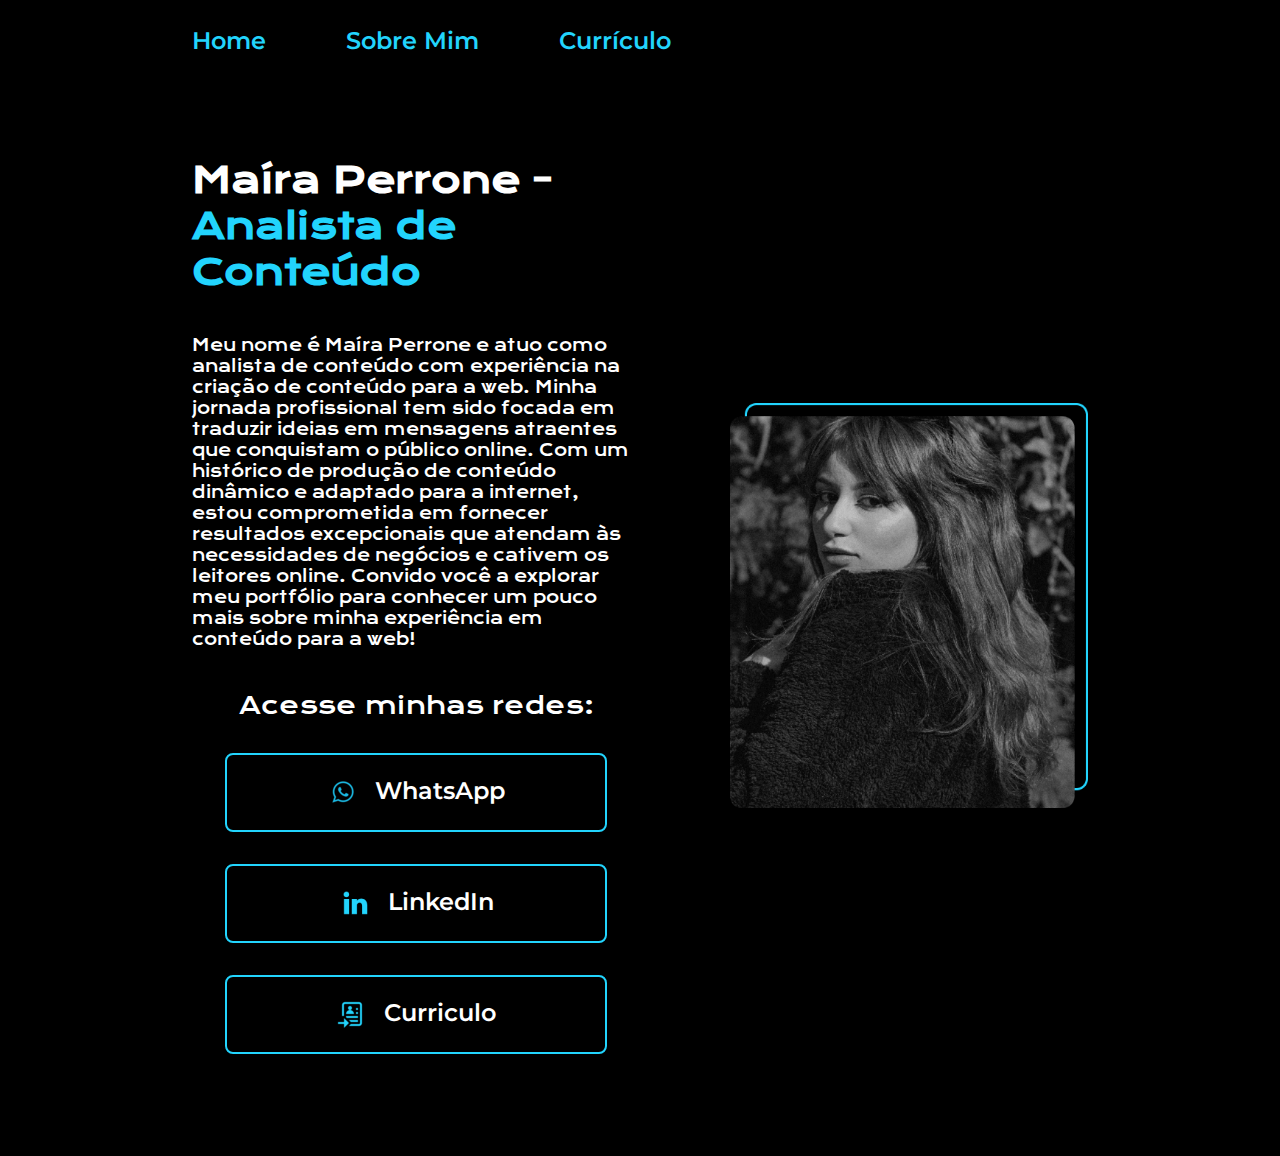
<file: index.html>
<!DOCTYPE html>
<html lang="pt-br">
<head> <meta charset="UTF-8">
    <meta name="viewport" content="width=device-width, initial-scale=1.0">
    <title>MairaPerrone</title>
    <link rel="stylesheet" href="style.css">

</head>
<body>
    <header class="cabecalho"> 
        <nav class="cabecalho_menu">
            <a class="cabecalho_menu_link" href="index.html">Home</a>
            <a class="cabecalho_menu_link" href="about.html">Sobre Mim</a>
           <a class="cabecalho_menu_link" href="Curriculum.html">Currículo</a>
        </nav>
    </header>
    <main class="apresentacao">
        <section class="apresentacao_conteudo">
        <h1 class="apresentacao_titulo"> Maíra Perrone -<strong class="profissao"> Analista de Conteúdo </strong></h1>
        <p class="EXPERIENCIA"> Meu nome é Maíra Perrone e atuo como analista de conteúdo com experiência na criação de conteúdo para a web. Minha jornada profissional tem sido focada em traduzir ideias em mensagens atraentes que conquistam o público online. Com um histórico de produção de conteúdo dinâmico e adaptado para a internet, estou comprometida em fornecer resultados excepcionais que atendam às necessidades de negócios e cativem os leitores online. Convido você a explorar meu portfólio para conhecer um pouco mais sobre minha experiência em conteúdo para a web! </p>
            <div class="apresentacao_links">
                <h2 class="apresentacao_links_titulo">Acesse minhas redes: </h2>
            <a class="apresentacao_links_link" href="https://wa.me/5511920045970"> 
                <img src="/imgs/WPP.png" alt="">
                WhatsApp 
            </a>     
            <a class="apresentacao_links_link" href="https://www.linkedin.com/in/ma%C3%ADra-perrone-35bb72140?utm_source=share&utm_campaign=share_via&utm_content=profile&utm_medium=android_app "> 
                <img src="/imgs/Linkedin.png" alt="">
                LinkedIn 
            </a>     
            <a class="apresentacao_links_link" href="Curriculum.html"> 
                <img src="/imgs/CV.png" alt="">
                Curriculo
            </a>     
            </div>
    </section>
    <img class="apresentacao_imagem" src="/imgs/MAIRA.png" >
    </main>
    <footer> </footer>
</body>

</html>
</file>
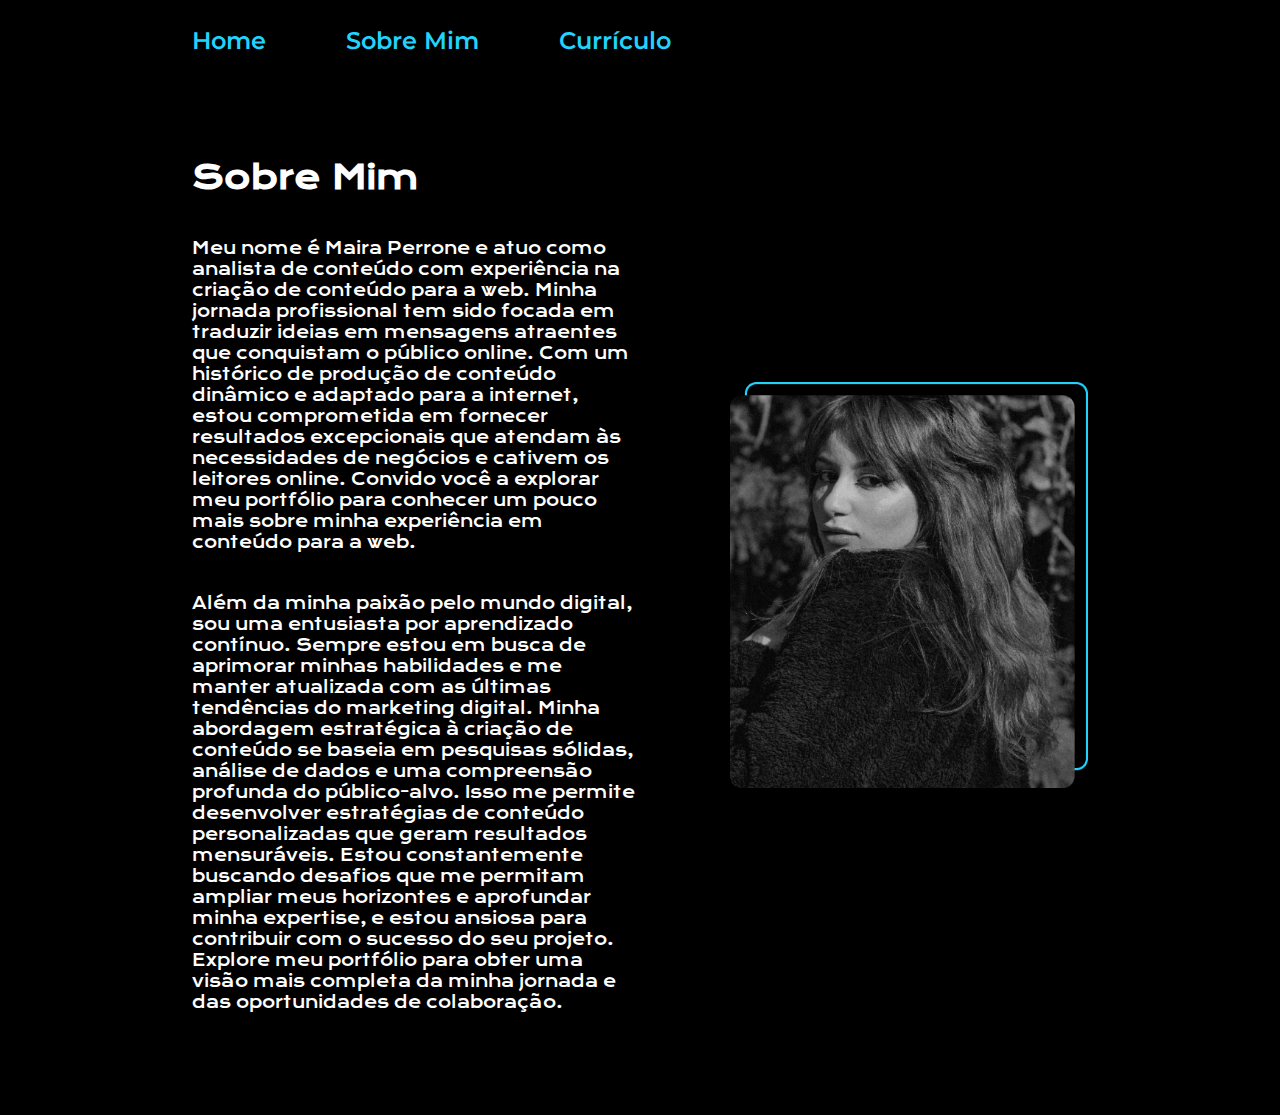
<file: about.html>
<!DOCTYPE html>
<html lang="pt-br">
<head>
    <meta charset="UTF-8">
    <meta name="viewport" content="width=device-width, initial-scale=1.0">
    <title>Sobre Mim</title>
    <link rel="stylesheet" href="style.css">
</head>
<body>
    <header class="cabecalho"> 
        <nav class="cabecalho_menu">
            <a class="cabecalho_menu_link" href="index.html">Home</a>
            <a class="cabecalho_menu_link" href="about.html">Sobre Mim</a>
            <a class="cabecalho_menu_link" href="Curriculum.html">Currículo</a>
        </nav>
    </header>
    <main class="apresentacao"> 
        <section class="apresentacao_conteudo">
            <h1 class="apresentacao_conteudo_titulo">Sobre Mim</h1>
            <p class="apresentacao_conteudo_texto"> Meu nome é Maira Perrone e atuo como analista de conteúdo com experiência na criação de conteúdo para a web. Minha jornada profissional tem sido focada em traduzir ideias em mensagens atraentes que conquistam o público online. Com um histórico de produção de conteúdo dinâmico e adaptado para a internet, estou comprometida em fornecer resultados excepcionais que atendam às necessidades de negócios e cativem os leitores online. Convido você a explorar meu portfólio para conhecer um pouco mais sobre minha experiência em conteúdo para a web.</p>
            <p class="apresentacao_conteudo_texto">Além da minha paixão pelo mundo digital, sou uma entusiasta por aprendizado contínuo. Sempre estou em busca de aprimorar minhas habilidades e me manter atualizada com as últimas tendências do marketing digital. Minha abordagem estratégica à criação de conteúdo se baseia em pesquisas sólidas, análise de dados e uma compreensão profunda do público-alvo. Isso me permite desenvolver estratégias de conteúdo personalizadas que geram resultados mensuráveis. Estou constantemente buscando desafios que me permitam ampliar meus horizontes e aprofundar minha expertise, e estou ansiosa para contribuir com o sucesso do seu projeto. Explore meu portfólio para obter uma visão mais completa da minha jornada e das oportunidades de colaboração. </p>
        </section>
        <img class="apresentacao_imagem" src="/imgs/MAIRA.png">
    </main>
    <footer></footer>
</body>
</html>
</file>
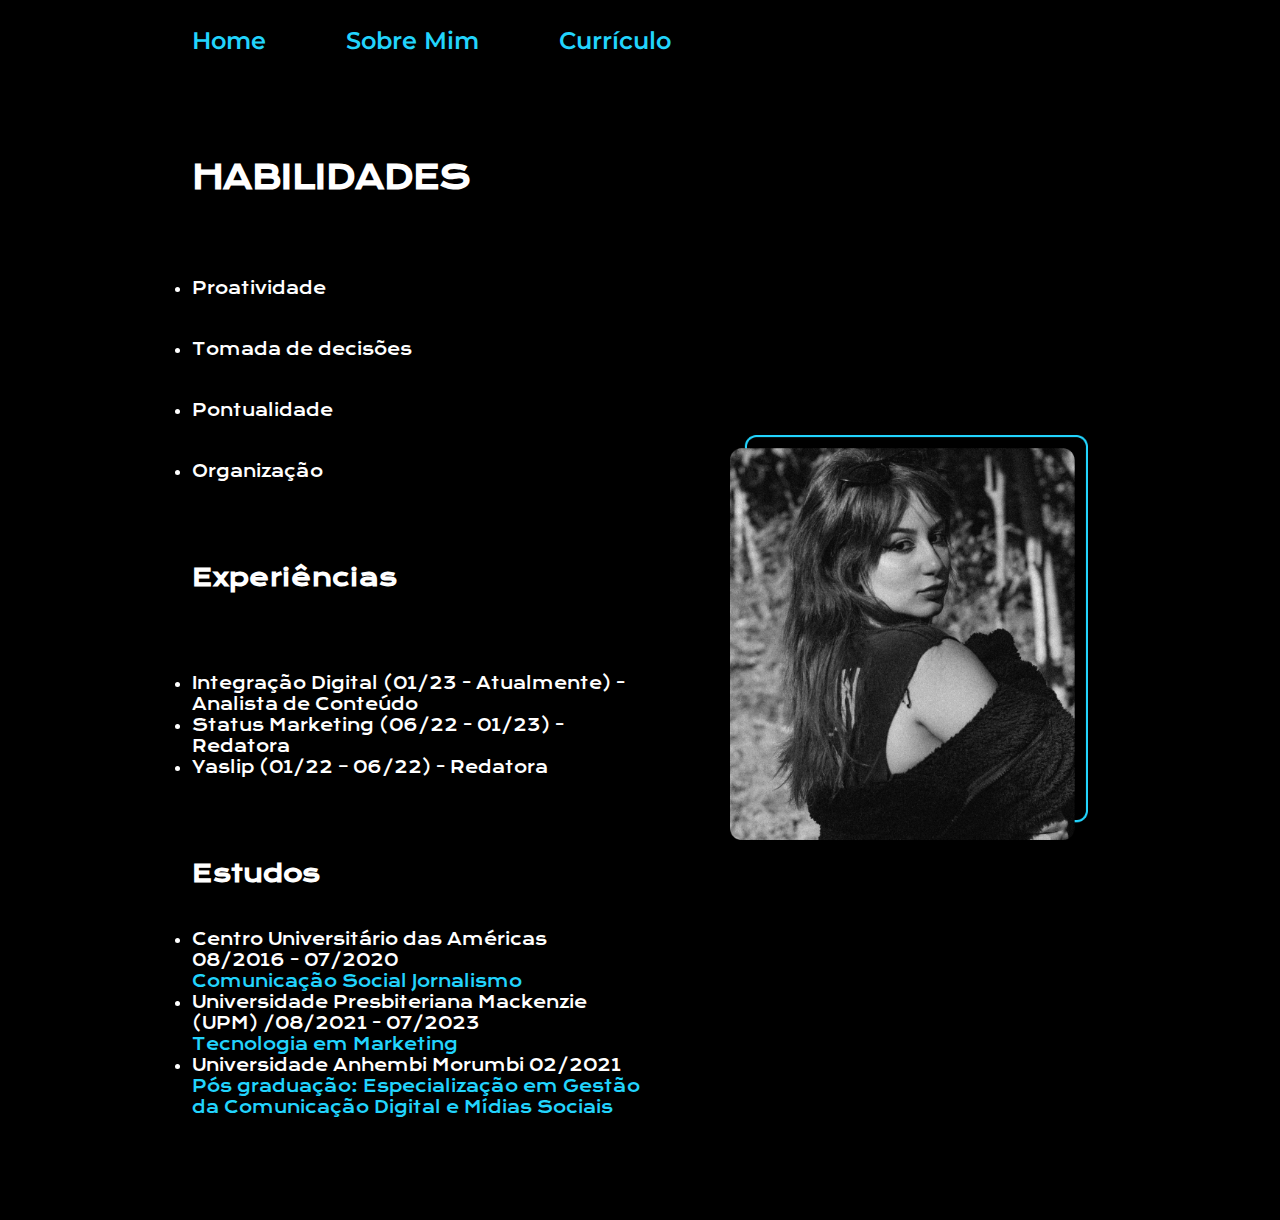
<file: Curriculum.html>
<!DOCTYPE html>
<html lang="pt-bt">
<head>
    <meta charset="UTF-8">
    <meta name="viewport" content="width=device-width, initial-scale=1.0">
    <title>Curriculum vitæ</title>
    <link rel="stylesheet" href="style.css">
</head>
<body>
    <header class="cabecalho"> 
        <nav class="cabecalho_menu">
            <a class="cabecalho_menu_link" href="index.html">Home</a>
            <a class="cabecalho_menu_link" href="about.html">Sobre Mim</a>
           <a class="cabecalho_menu_link" href="Curriculum.html">Currículo</a>
        </nav>
    </header>
    <main class="apresentacao">
        <section class="apresentacao_conteudo">
            <h1 class="apresentacao_conteudo_titulo">HABILIDADES</h1>
            <p class="apresentacao_conteudo_texto">
             <li> Proatividade </li>
             <li> Tomada de decisões </li>
             <li> Pontualidade </li>
             <li> Organização </li>
            </p>
            <h2 class="apresentacao_conteudo_titulo">Experiências</h2>
            <p class="apresentacao_conteudo_texto">
            <ul class="apresentacao_conteudo_texto">
                <li> Integração Digital (01/23 - Atualmente) - Analista de Conteúdo </li>
                <li> Status Marketing (06/22 - 01/23) - Redatora </li>
                <li> Yaslip (01/22 – 06/22) - Redatora </li>
            </ul>
            </p>
            <h2 class="apresentacao_conteudo_titulo">Estudos</h2>
            <div class="apresentacao_conteudo_texto">
            <ul class="apresentacao_conteudo_texto">
                <li>Centro Universitário das Américas
                    08/2016 - 07/2020 <a> Comunicação Social       Jornalismo</a> </li>
                <li>Universidade Presbiteriana Mackenzie (UPM)
                    /08/2021 - 07/2023 <a>Tecnologia em Marketing </a></li>
                <li>Universidade Anhembi Morumbi
                    02/2021 <a>Pós graduação: Especialização em
                    Gestão da
                    Comunicação Digital e Mídias Sociais</a></li>
            </ul>
            </div>    
        </section>
        <img class="apresentacao_imagem" src="/imgs/MAIRA2.png">
    </main> 
    <footer></footer>
    
</body>
</html>
</file>
<file: style.css>
@import url('https://fonts.googleapis.com/css2?family=Krona+One&family=Montserrat:wght@400;600&display=swap');
*{
    margin: 0;
    padding: 0;
}

body {
    box-sizing: border-box;
    background-color: black;
    color: white;
}
.profissao {
    color: #22D4FD;
}

.apresentacao{
    padding: 8% 15%;
    display: flex;  
    align-items: center;
    justify-content: space-between;
}

.apresentacao_conteudo {
    width: 50%;
    height: 50%;
    font-family: 'Krona One', sans-serif;
    display: flex;
    flex-direction: column;
    gap: 40px;
}

.apresentacao_titulo{
    font-size: 2.25rem;

}

.experiencia {
    font-size: 1.5rem;
    font-family: 'Montserrat', sans-serif;
}

.apresentacao_links{
    display: flex;
    justify-content: space-between;
    flex-direction: column;
    align-items: center;
    gap: 32px;

}

.apresentacao_links_titulo{
    font-family: 'Krona One', sans-serif;
    font-weight: 400;
    font-size: 1.5rem;

}

.apresentacao_links_link{
    display: flex;
    justify-content: center;
    gap: 16px;
    border: 2px solid #22D4FD;
    width: 378px;
    text-align: center;
    border-radius: 8px;
    font-size: 1.5rem;
    font-weight: 600;
    padding: 21.5px 0;
    text-decoration: none;
    color: white;
    font-family: 'Montserrat', sans-serif;
}

.apresentacao_links_link:hover{
    background-color: #272727;
}

.rodape{ 
    padding: 1.5rem;
    color: black;
    background-color: #22D4FD;
    text-align: center;
    font-family: 'Montserrat', sans-serif;
    font-size: 1.5rem;
    font-weight: 400;

}

.cabecalho{
    padding: 2% 0% 0% 15%;

}

.cabecalho_menu{
    display: flex;
    gap: 80px;

}

.cabecalho_menu_link{
    font-family: 'Montserrat', sans-serif;
    font-size: 1.5rem;
    font-weight: 600;
    color: #22D4FD;
    text-decoration: none;
}

.apresentacao_conteudo_texto a{
    text-decoration: none;
    color: #22D4FD;
    font-size: 1rem;
    gap: 80px;
    display: flex;
    justify-content: center;
    flex-direction: column;
    font-family: 'Krona One', sans-serif;
}

.apresentacao_imagem{
    width: 40%;
}

@media (max-width: 1200px) {
    .apresentacao{
        flex-direction: column-reverse;
    }
    .cabecalho{
        padding: 10%;
    }
    .cabecalho_menu{
            justify-content: center;
    }
    .apresentacao{
        flex-direction: column-reverse;
        padding: 5%;
    }
    .apresentacao_conteudo{
        width: auto;
    }
}
</file>
